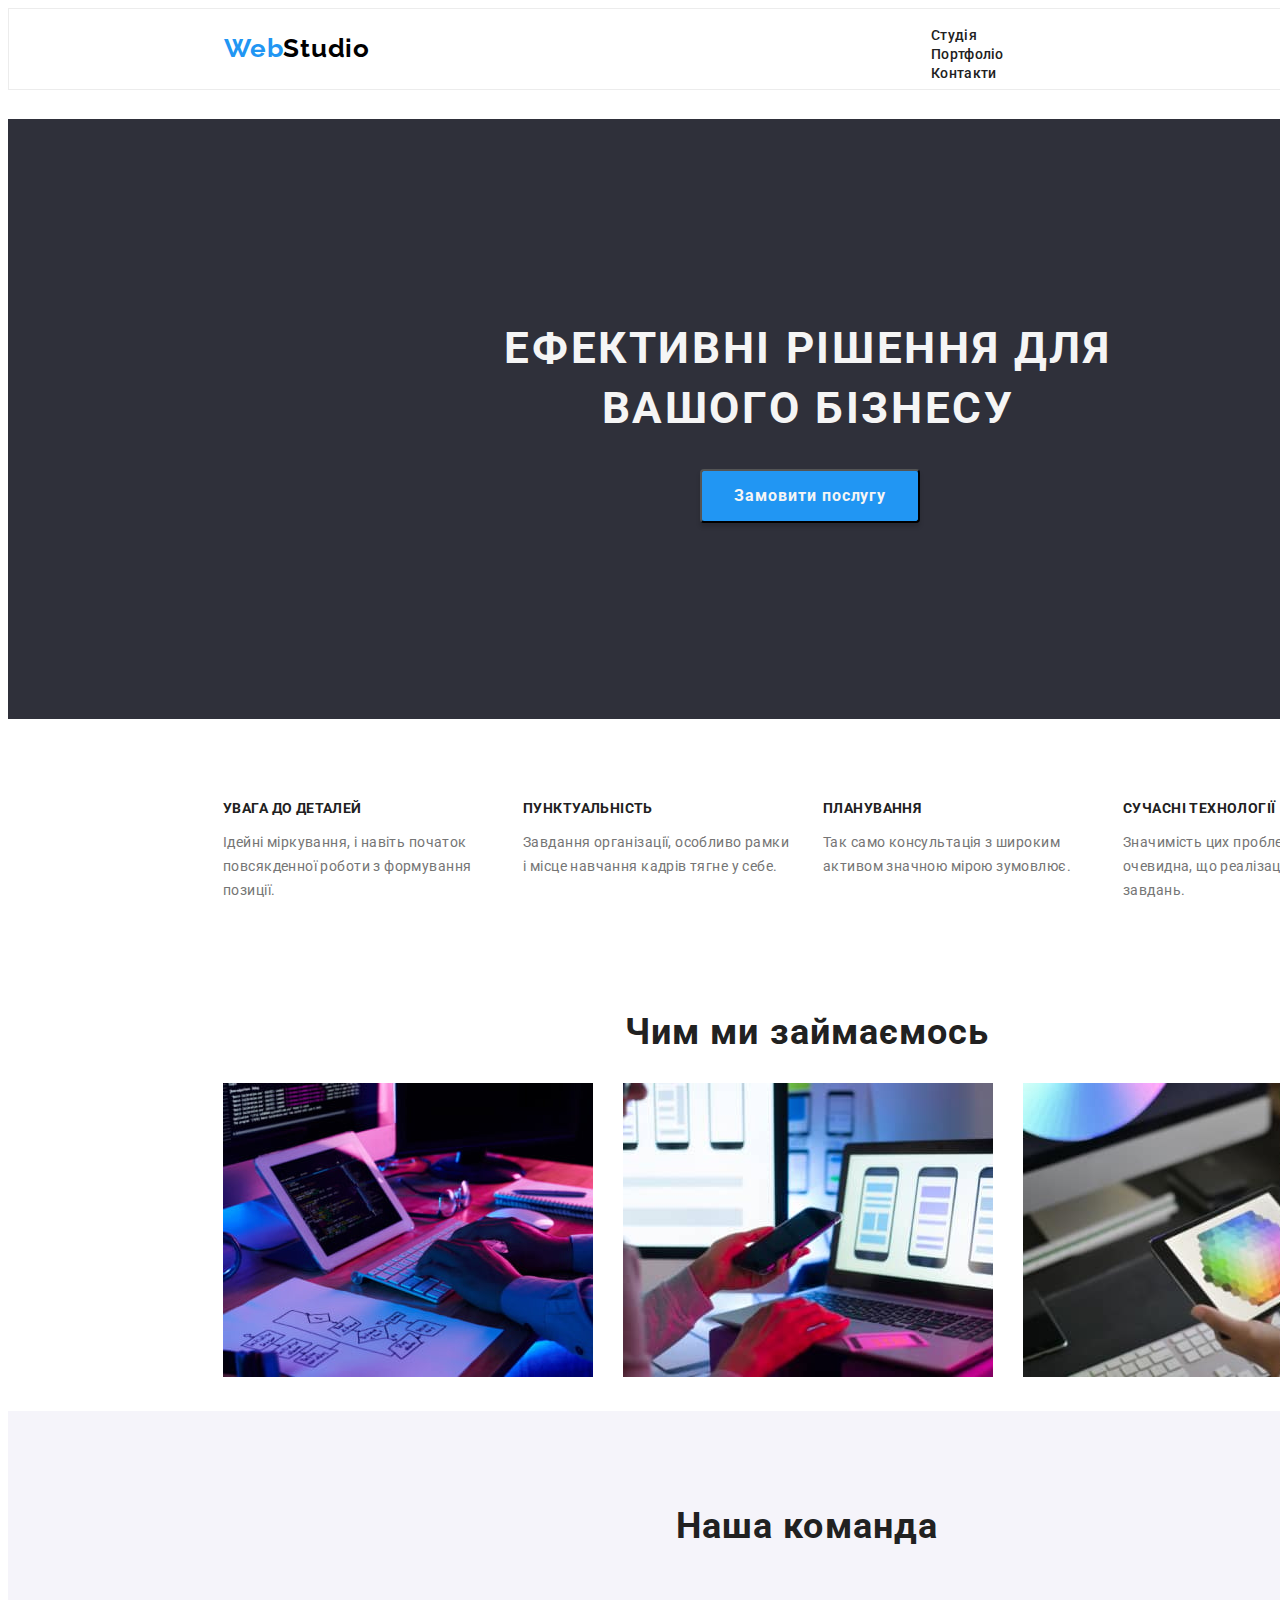
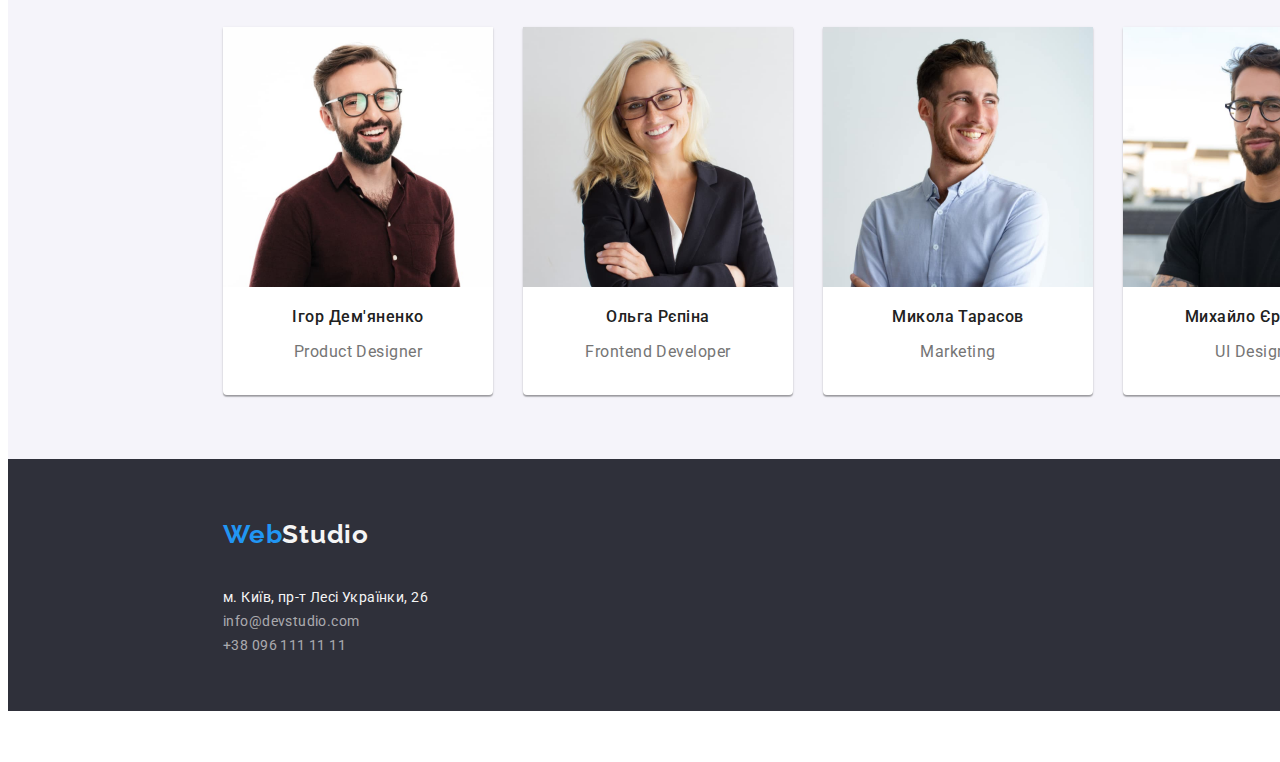
<file: index.html>
<!DOCTYPE html>
<html lang="uk">
<head>
    <meta charset="UTF-8">
    <meta http-equiv="X-UA-Compatible" content="IE=edge">
    <meta name="viewport" content="width=device-width, initial-scale=1.0">
    <title>Студія</title>
    <link rel="preconnect" href="https://fonts.googleapis.com">
    <link rel="preconnect" href="https://fonts.gstatic.com" crossorigin>
    <link href="https://fonts.googleapis.com/css2?family=Raleway:wght@700&family=Roboto:wght@400;500;700;900&display=swap" rel="stylesheet">
    <link rel="stylesheet" href="./css/styles.css">
</head>
<body>
    
    <!-- Шапка сайту -->
<header class="header">
    <a class="header-logo" href="./index.html" lang="en"> <span class="web">Web</span><span class="studio">Studio </span> 
    </a>
       <nav class="menu-nav">
        <ul  class="items nav-list">
            <li class="nav-item"> <a class="nav-link" href="./index.html">Студія</a> </li> 
            <li class="nav-item"> <a class="nav-link" href="./portfolio.html">Портфоліо </a> </li> 
            <li class="nav-item"> <a class="nav-link" href="./index.html">Контакти</a> </li> 
        </ul>
    </nav>
        <ul class="items contacts-list">
            <li class="header-contacts"> <a class="contacts-link" href="mailto:info@devstudio.com"> info@devstudio.com </a>  </li>
            <li class="header-contacts">  <a class="contacts-link" href="tel:+380961111111">  +38 096 111 11 11 </a> </li>
        </ul>
 
</header>

<main>
    
    <!-- секція герой -->
  <section class="hero-section">
    <h1 class="section-title hero-title">Ефективні рішення для вашого бізнесу</h1>
    <button type="button" class=" button hero-btn"> Замовити послугу</button>
  </section>

    <!-- секція особливості -->

  <section class="features">
    <h2 class="section-title features-title" >Особливості</h2>
    <ul class=" items features-items">
        <li class="features-text">
            <h3 class= "section-title features-subtitle">Увага до деталей</h3>
            <p class="features-desc" >Ідейні міркування,
             і навіть початок повсякденної роботи з формування позиції.</p>
        </li>
        <li class="features-text">
            <h3 class= "section-title  features-subtitle">Пунктуальність</h3>
            <p class="features-desc">Завдання організації, особливо рамки і місце навчання кадрів 
                тягне у себе.</p>
        </li>
        <li class="features-text">
            <h3 class= "section-title  features-subtitle">Планування</h3>
            <p class="features-desc">Так само консультація з широким активом значною мірою зумовлює.</p>
        </li>
        <li class="features-text">
            <h3 class= "section-title  features-subtitle">Сучасні технології</h3>
            <p class="features-desc"> Значимість цих проблем настільки очевидна, 
                що реалізація планових завдань.</p>
        </li>
    </ul>
  </section>

    <!-- Секція чим ми займаємось -->
  <section class="benefits-section">
    <h2 class="section-title benefits-title">Чим ми займаємось</h2>
    <ul class="items benefits-item ">
        <li class="benefits-img"> <img src="./images/box1.jpg" alt="руки-на-клавіатурі" width="370" height="294"></li>
        <li class="benefits-img"> <img src="./images/box2.jpg" alt="телефон-в-руці" width="370" height="294"></li>
        <li class="benefits-img"> <img src="./images/box3.jpg" alt="спектр" width="370" height="294"></li>
    </ul>
   </section>

 <!-- Секція Наша команда -->
 <section class=" avatar-section">
    <h2 class="section-title avatar-title">Наша команда</h2>
    <ul class="items avatar-items">
        <li class="avatar-list" > 
            <img src="/images/team1.jpg" alt="Ігор Дем'яненко" width="270" height="260">
            <h3 class="section-title  avatar-subtitle"> Ігор Дем'яненко</h3>
            <p class="items avatar-desc">Product Designer</p>
        </li>
        <li class="avatar-list"> 
            <img src="./images/team2.jpg" alt="Ольга Рєпіна" width="270" height="260">
            <h3 class="section-title avatar-subtitle">Ольга Рєпіна</h3>
            <p class="items avatar-desc">Frontend Developer</p>
       </li>
        <li class="avatar-list"> 
            <img src="./images/team3.jpg" alt="Микола Тарасов" width="270" height="260">
            <h3 class="section-title avatar-subtitle">Микола Тарасов</h3>
            <p class="items avatar-desc">Marketing</p>
        </li>
        <li class="avatar-list"> 
            <img src="./images/team4.jpg" alt="Михайло Єрмаков" width="270" height="260">
            <h3 class="section-title avatar-subtitle">  Михайло Єрмаков</h3>
            <p class="items avatar-desc">UI Designer</p>
        </li>
    </ul>
  </section>

</main>

 <footer class="footer-container">
        <a class="footer-logo" href="./index.html" lang="en"> <span class="web-logo">Web</span><span class="studio-logo">Studio</span>  </a>
       
       <address class="footer-content" > 
            <ul class="items footer-items">
                <li class="footer-list" > 
                    <a class="footer-map" href="https://goo.gl/maps/CPtrU1FHBa2aNyZL9" 
                    target="_blank" rel="noopener noreferrer nofollow"> м. Київ, пр-т Лесі Українки, 26</a>  
                 </li>
                <li class="footer-contacts"> <a class="footer-link" href="mailto:info@devstudio.com">info@devstudio.com</a> </li>
                <li class="footer-contacts"> <a class="footer-link" href="tel:+380961111111"> +38 096 111 11 11</a> </li>
            </ul>
       </address>
</footer> 
</body>
</html>
</file>
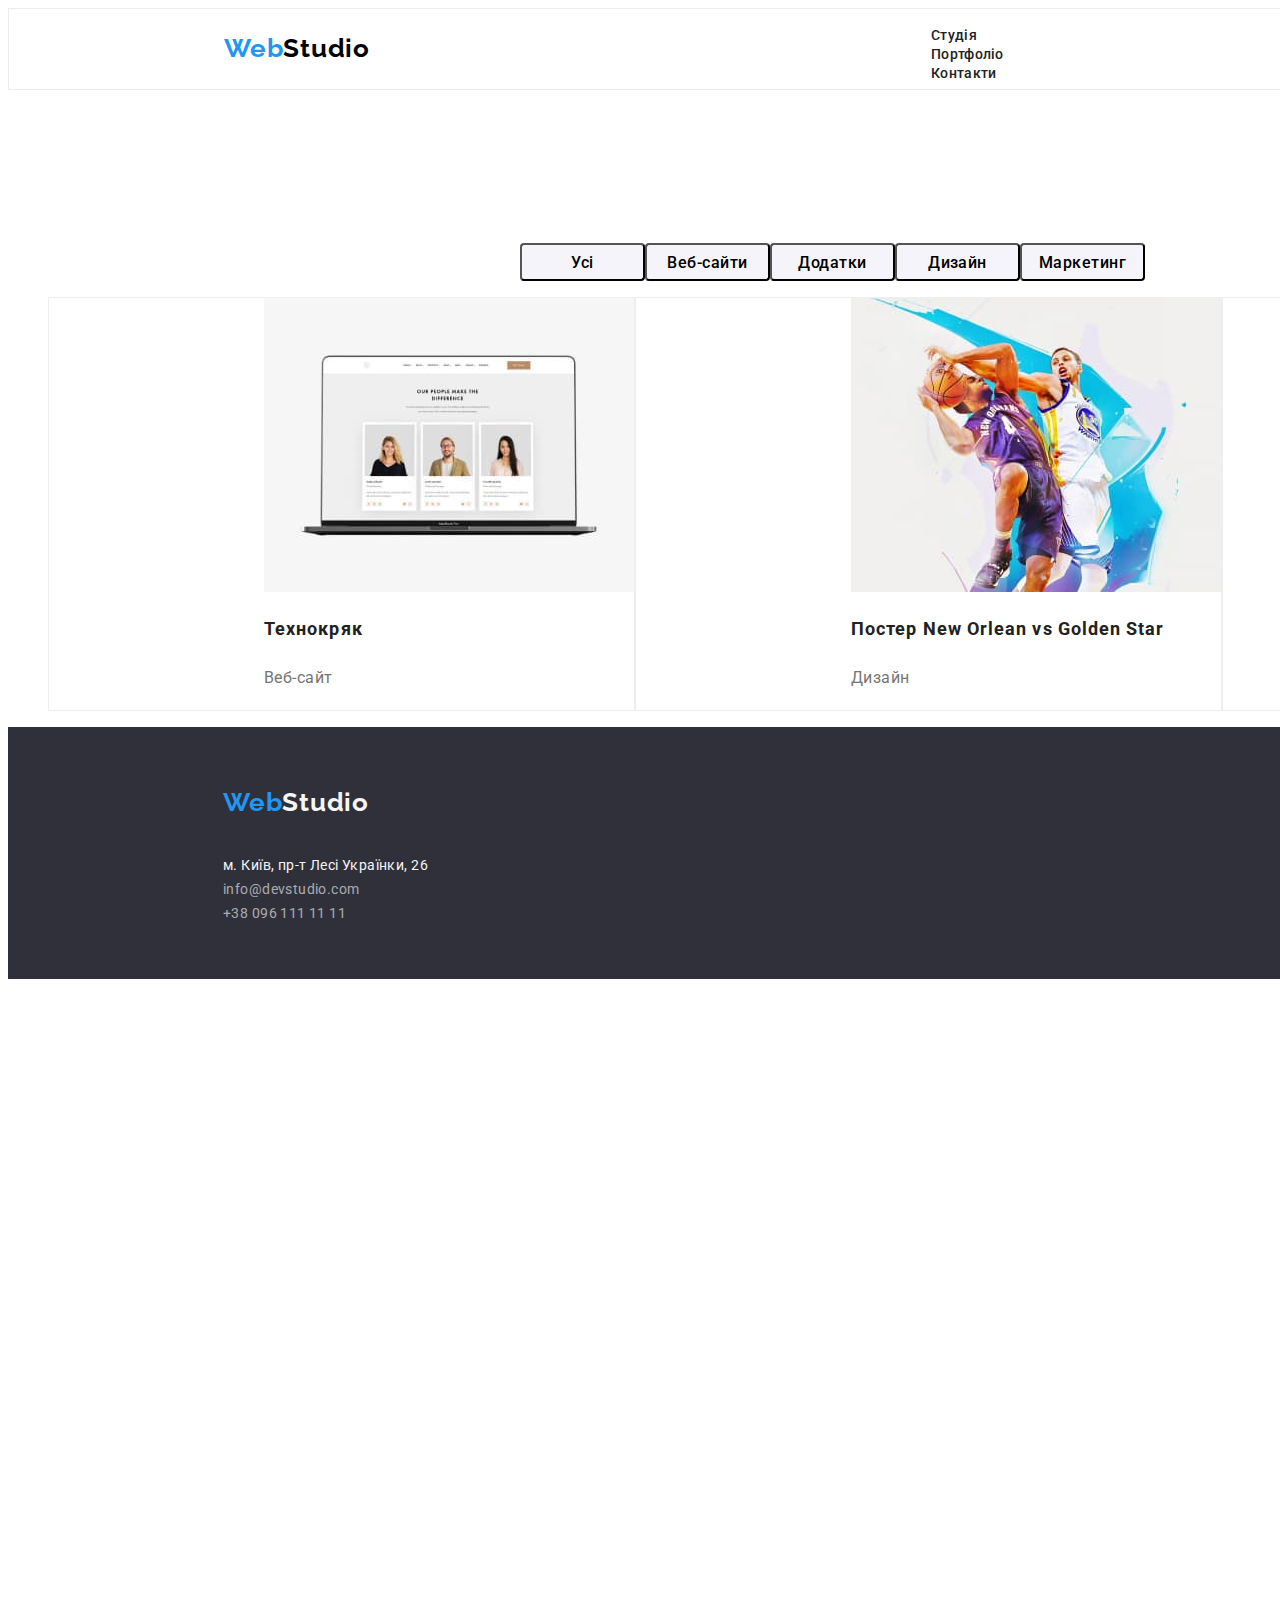
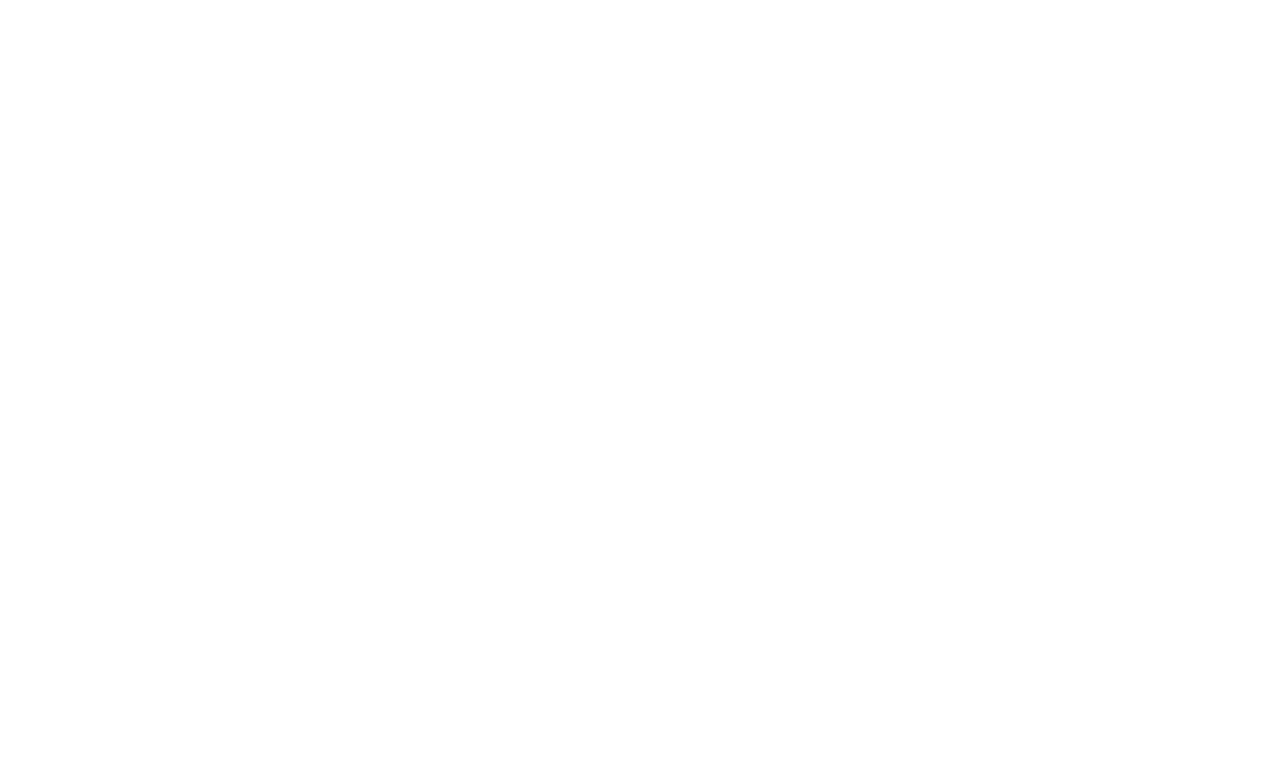
<file: portfolio.html>
<!DOCTYPE html>
<html lang="uk">
<head>
    <meta charset="UTF-8">
    <meta http-equiv="X-UA-Compatible" content="IE=edge">
    <meta name="viewport" content="width=device-width, initial-scale=1.0">
    <title>Портфоліо</title>
    <link rel="preconnect" href="https://fonts.googleapis.com">
    <link rel="preconnect" href="https://fonts.gstatic.com" crossorigin>
    <link href="https://fonts.googleapis.com/css2?family=Raleway:wght@700&family=Roboto:wght@400;500;700;900&display=swap" rel="stylesheet">
   <link rel="stylesheet" href="./css/styles.css">
</head>
<body>
    
    <!-- Шапка сайту -->
    <header class="header">
        <a class="header-logo" href="./index.html" lang="en"> <span class="web">Web</span><span class="studio">Studio </span> 
        </a>
           <nav class="menu-nav">
            <ul  class="items nav-list">
                <li class="nav-item"> <a class="nav-link" href="./index.html">Студія</a> </li> 
                <li class="nav-item"> <a class="nav-link" href="./portfolio.html">Портфоліо </a> </li> 
                <li class="nav-item"> <a class="nav-link" href="./index.html">Контакти</a> </li> 
            </ul>
        </nav>
            <ul class="items contacts-list">
                <li class="header-contacts"> <a class="contacts-link" href="mailto:info@devstudio.com"> info@devstudio.com </a>  </li>
                <li class="header-contacts">  <a class="contacts-link" href="tel:+380961111111">  +38 096 111 11 11 </a> </li>
            </ul>
     
    </header>


<main>
       <!-- Секція фільтр -->
  <section class="filter-section">
    <h1 class="section-title filter-title">Портфоліо</h1>
    <ul class="items filter-items">
        <li><button type="button" class="button filter-btn"> Усі</button></li> 
        <li><button type="button" class="button filter-btn">Веб-сайти </button></li> 
        <li><button type="button" class="button filter-btn"> Додатки</button></li> 
        <li><button type="button" class="button filter-btn">Дизайн </button></li>  
        <li><button type="button" class="button filter-btn"> Маркетинг</button></li>  
    </ul>
  
     <ul class="items  promo-items">
        <li class="promo-list"> 
            <a class="promo-link" href="">
                 <img src="./images/project1.jpg" alt="картка-фото-трьох-людей" width="370"  height="294"> 
                <h2 class="section-title promo-subtitle">Технокряк</h2>
                <p class="promo-text">Веб-сайт  </p> 
            </a>
            
        </li>
        <li class="promo-list"> 
            <a class="promo-link" href="">
                <img src="./images/project2.jpg" alt="2-баскетболісти" width="370"  height="294"> 
                <h2 class="section-title promo-subtitle">Постер New Orlean vs Golden Star</h2>
                <p class="promo-text">Дизайн  </p>
            </a>
       </li>
         <li class="promo-list"> 
            <a class="promo-link" href="">
                <img src="./images/project3.jpg" alt="риба-намальована" width="370"  height="294"> 
                <h2 class="section-title promo-subtitle">Ресторан Seafood</h2>
                <p class="promo-text">Додаток  </p>
            </a> 
         </li>
        <li class="promo-list"> 
            <a class="promo-link" href="">
                <img src="./images/project4.jpg" alt="навушники" width="370"  height="294"> 
                <h2 class="section-title promo-subtitle">Проєкт Prime</h2>
                <p class="promo-text">Маркетинг </p>
            </a>
        </li>
        <li class="promo-list"> 
            <a class="promo-link" href=""> 
                <img src="./images/project5.jpg" alt="біла-і-коричнева-коробки" width="370"  height="294"> 
                <h2 class="section-title promo-subtitle">Проєкт Boxes</h2>
                <p class="promo-text">Додаток  </p>
            </a>
           
        </li>
        <li class="promo-list"> 
           <a class="promo-link" href="">
            <img src="./images/project6.jpg" alt="комп*ютер" width="370"  height="294"> 
            <h2 class="section-title promo-subtitle">Inspiration has no Borders</h2>
            <p class="promo-text promo-text">Веб-сайт  </p>
           </a> 
        </li>
        <li class="promo-list"> 
            <a class="promo-link" href="">
                <img src="./images/project7.jpg" alt="розгорнутий-журнал" width="370"  height="294"> 
                <h2 class="section-title promo-subtitle">Видання Limited Edition</h2>
                <p class="promo-text">Дизайн  </p>
            </a>
        </li>
        <li class="promo-list"> 
            <a class="promo-link" href=""> 
                <img src="./images/project8.jpg" alt="бірка" width="370"  height="294"> 
                <h2 class="section-title promo-subtitle">Проєкт LAB</h2>
                <p class="promo-text">Маркетинг </p> 
            </a>
           
        </li>
        <li class="promo-list"> 
            <a class="promo-link" href="">
                <img src="./images/project9.jpg" alt="руки-на-ноутбуці" width="370"  height="294"> 
                <h2 class="section-title promo-subtitle" lang="en"> Growing Business</h2>
                <p class="promo-text">Додаток </p>
             </a>
            
        </li>
     </ul>
  </section>
</main>



<footer class="footer-container">
    <a class="footer-logo" href="./index.html" lang="en"> <span class="web-logo">Web</span><span class="studio-logo">Studio</span>  </a>
   
   <address class="footer-content" > 
        <ul class="items footer-items">
            <li class="footer-list" > 
                <a class="footer-map" href="https://goo.gl/maps/CPtrU1FHBa2aNyZL9" 
                target="_blank" rel="noopener noreferrer nofollow"> м. Київ, пр-т Лесі Українки, 26</a>  
             </li>
            <li class="footer-contacts"> <a class="footer-link" href="mailto:info@devstudio.com">info@devstudio.com</a> </li>
            <li class="footer-contacts"> <a class="footer-link" href="tel:+380961111111"> +38 096 111 11 11</a> </li>
        </ul>
   </address>
</footer> 
</body>
</html>
</file>
<file: css/styles.css>
:root{
    --primary-white-color: #F5F5F5;
    --title-text-color: #212121;
    --primary-text-color: #757575;
    --primary-hover-color:#2196F3;
    --secondary-logo-color:#000000;
    --footer-backroung:#2F303A;
    --footer-contacts:rgba(255, 255, 255, 0.6);

}

body{
    width: 1600px;
    height: 2346px;
    background-color: #FFFFFF;
    color: var(--primary-text-color);
    font-family: "Roboto",sans-serif;
}

.items { list-style: none; 
}

    /* -----------Header -----------------*/
.header {
    display: flex;
    justify-content: space-between;
    width:1600px;
    height: 80px;
    border: 1px solid #ECECEC
   }

.header-logo {
        font-family:raleway,sans-serif;
        font-weight: 700;
        font-size: 26px;
        line-height: 1.19;
        letter-spacing:0.03em;
        padding-top: 24px;
        padding-bottom: 25px;
        padding-left: 215px ;
        padding-right:93px;
        text-decoration: none;
    }

.web {color: var(--primary-hover-color);
}
.studio{color: var(--secondary-logo-color);
}

.nav-link {color: var(--title-text-color);
    text-decoration: none; 
    font-style: normal;
    font-weight: 500;
    font-size: 14px;
    line-height: 1.14;
    letter-spacing: 0.02em;
    }
.nav-link:hover {
     color: var(--primary-hover-color);
     text-shadow:0px 4px 4px rgba(0, 0, 0, 0.25);
}
.nav-link:focus{   color: var(--primary-hover-color);
    text-shadow:0px 4px 4px rgba(0, 0, 0, 0.25);
}

.contacts-link { color: var(--primary-text-color);
    text-decoration: none;
    font-style: normal;
    font-weight: 500;
    font-size: 14px;
    line-height: 1.14;
    letter-spacing: 0.02em;
    }
.contacts-link:hover{color: var(--primary-hover-color);}


/* Main section */
.section-title{color: var(--title-text-color);
}

.button{cursor: pointer;
    font-family: inherit;}

/* ------------HERO------------------*/

.hero-section {
    background-color: #2F303A;
    width:1600px;
    height:600px;
 }

.hero-title {
    color: var(--primary-white-color);
    font-family: "Roboto",sans-serif;
    font-style:Black;
    font-size: 44px;
    line-height: 1.36;
    text-align:center;
    letter-spacing: 0.06em;
    text-transform: uppercase;  

    width: 696px;
    height: 120px;

    padding-top: 200px;
    padding-left:  452px;
  }

.hero-btn{ 
    font-style: normal;
    font-weight: 700;
    font-size: 16px;
    line-height: 1.88;
    align-items: center;
    text-align: center;
    letter-spacing: 0.06em;
    color: var(--primary-white-color);
    padding: 10px 32px;
    position: absolute;
    background: var(--primary-hover-color);
    box-shadow: 0px 4px 4px rgba(0, 0, 0, 0.15);
    border-radius: 4px;
    margin-left: 692px;
}

/*----------- Section features -------------- */

.features { 
    margin-bottom: 94px ;
}

.features-title {visibility: hidden;
}
.features-items {padding-left: 215px;
    padding-right: 215px;
    display: flex;
    justify-content: space-between;
}
.features-text {
    width: 270px;
}
.features-subtitle { 
    width: 270px;
    height: 16px;  
    font-style: normal;
    font-weight: 700;
    font-size: 14px;
    line-height: 1.14;
    letter-spacing: 0.03em;
    text-transform: uppercase;
    
}
.features-desc {
    width: 270px;
    font-style: normal;
font-weight: 400;
font-size: 14px;
line-height: 1.71;
letter-spacing: 0.03em;
}

/* <!-- Секція чим ми займаємось --> */

.benefits-section {
}

.benefits-title {  
    font-style: normal;
    font-weight: 700;
    font-size: 36px;
    line-height: 1.17;
    letter-spacing: 0.03em;
    padding-left: 617px; 
}

.benefits-item {    
    padding-left:215px;
    padding-right:215px;
    display: flex;
    justify-content: space-between;
   
}
.benefits-img {
}

/* <!-- Секція Наша команда --> */

.avatar-section {
    width: 1600px;
    height: 648px; 
    background: #F5F4FA;
}

.avatar-title {
    padding-top: 94px;
    padding-left: 668px;
    padding-bottom: 50px;
    
    font-style: normal;
    font-weight: 700;
    font-size: 36px;
    line-height: 1.17;
    letter-spacing: 0.03em;

}

.avatar-items {padding-left:215px;
    padding-right:215px;
    display: flex;
    justify-content: space-between;
    width: 1170px;
    height: 368px;
    

   
}
.avatar-list {
    width: 270px;
    height: 368px;
    background: #FFFFFF;
    box-shadow: 0px 1px 3px rgba(0, 0, 0, 0.12), 0px 1px 1px rgba(0, 0, 0, 0.14), 0px 2px 1px rgba(0, 0, 0, 0.2);
    border-radius: 0px 0px 4px 4px;
}
.avatar-subtitle {
    font-style: normal;
    font-weight: 500;
    font-size: 16px;
    line-height: 1.19;
    text-align:center;
    letter-spacing: 0.03em;
}
.avatar-desc {
    font-style: normal;
    font-weight: 400;
    font-size: 16px;
    line-height: 1.19;
    text-align: center;
    letter-spacing: 0.03em;
}



/* Сторінка Portfolio */
/* <!-- Секція фільтр --> */


.filter-section {
margin-top: 94px;
width: 1170px;
}
.filter-title{visibility:hidden ;}

.filter-items{
    padding-left: 512px;
    padding-right:513px;
    display: flex;
    justify-content: space-between;
}
.filter-btn {background-color: #F5F4FA;
    border-radius: 4px;
    width: 125px;
    height: 38px;
    font-style: normal;
    font-weight: 500;
    font-size: 16px;
    line-height: 1.6;
    text-align: center;
    letter-spacing: 0.03em;

}
.filter-btn:hover{color:#FFFFFF;
    background-color:var(--primary-hover-color);
}
.filter-btn:focus {color:#FFFFFF;
    background-color:var(--primary-hover-color);
}

    /*------ section-promo ---------*/


.promo-items {
    display:flex;
    justify-content:space-between;}


.promo-list{
   
    box-sizing: border-box;
    padding-left: 215px;

    background: #FFFFFF;
    
    border: 1px solid #EEEEEE;
}

.promo-subtitle {
    font-style: normal;
    font-weight: 700;
    font-size: 18px;
    line-height: 2;
    letter-spacing: 0.06em;}

.promo-text {font-style: normal;
    font-weight: 400;
    font-size: 16px;
    line-height: 1.9;
    letter-spacing: 0.03em;
    color: var(--primary-text-color);
}
    

.promo-link{text-decoration: none;
}

/* Footer */
.footer-container{
    background-color:var(--footer-backroung);
    width: 1600px;
    height: 252px; }

.footer-items{

    padding-left:  1154px;
    padding-bottom: 60px;
    padding-left: 215px;

}
.footer-contacts{ }

.footer-map{ 
    color: var(--primary-white-color);
    text-decoration: none;
    font-family: 'Roboto',sans-serif;
    font-style: normal;
    font-weight: 400;
    font-size: 14px;
    line-height: 1.71;
    letter-spacing: 0.03em; 
}
.footer-map:hover{color: var(--primary-hover-color);}
.footer-map:focus{color: var(--primary-hover-color);}

.footer-link:hover{color: var(--primary-hover-color);}
.footer-link:focus{color: var(--primary-hover-color);}


.footer-contacts > a {color: var(--footer-contacts);
    text-decoration: none;
    font-family: 'Roboto',sans-serif;
    font-style: normal;
    font-weight: 400;
    font-size: 14px;
    line-height: 1.71;
    letter-spacing: 0.03em;
}

.footer-logo {
    font-family:'Raleway',sans-serif;
    font-style: normal;
    font-weight: 700;
    font-size: 26px;
    line-height: 1.19;    
    letter-spacing: 0.03em;
    display: flex;

    padding-top: 60px;
    padding-left:  1240px;
    padding-bottom: 20px;
    padding-left: 215px;
    text-decoration: none;
}
.web-logo{color: var(--primary-hover-color);}
.studio-logo{color: var(--primary-white-color);}
</file>
